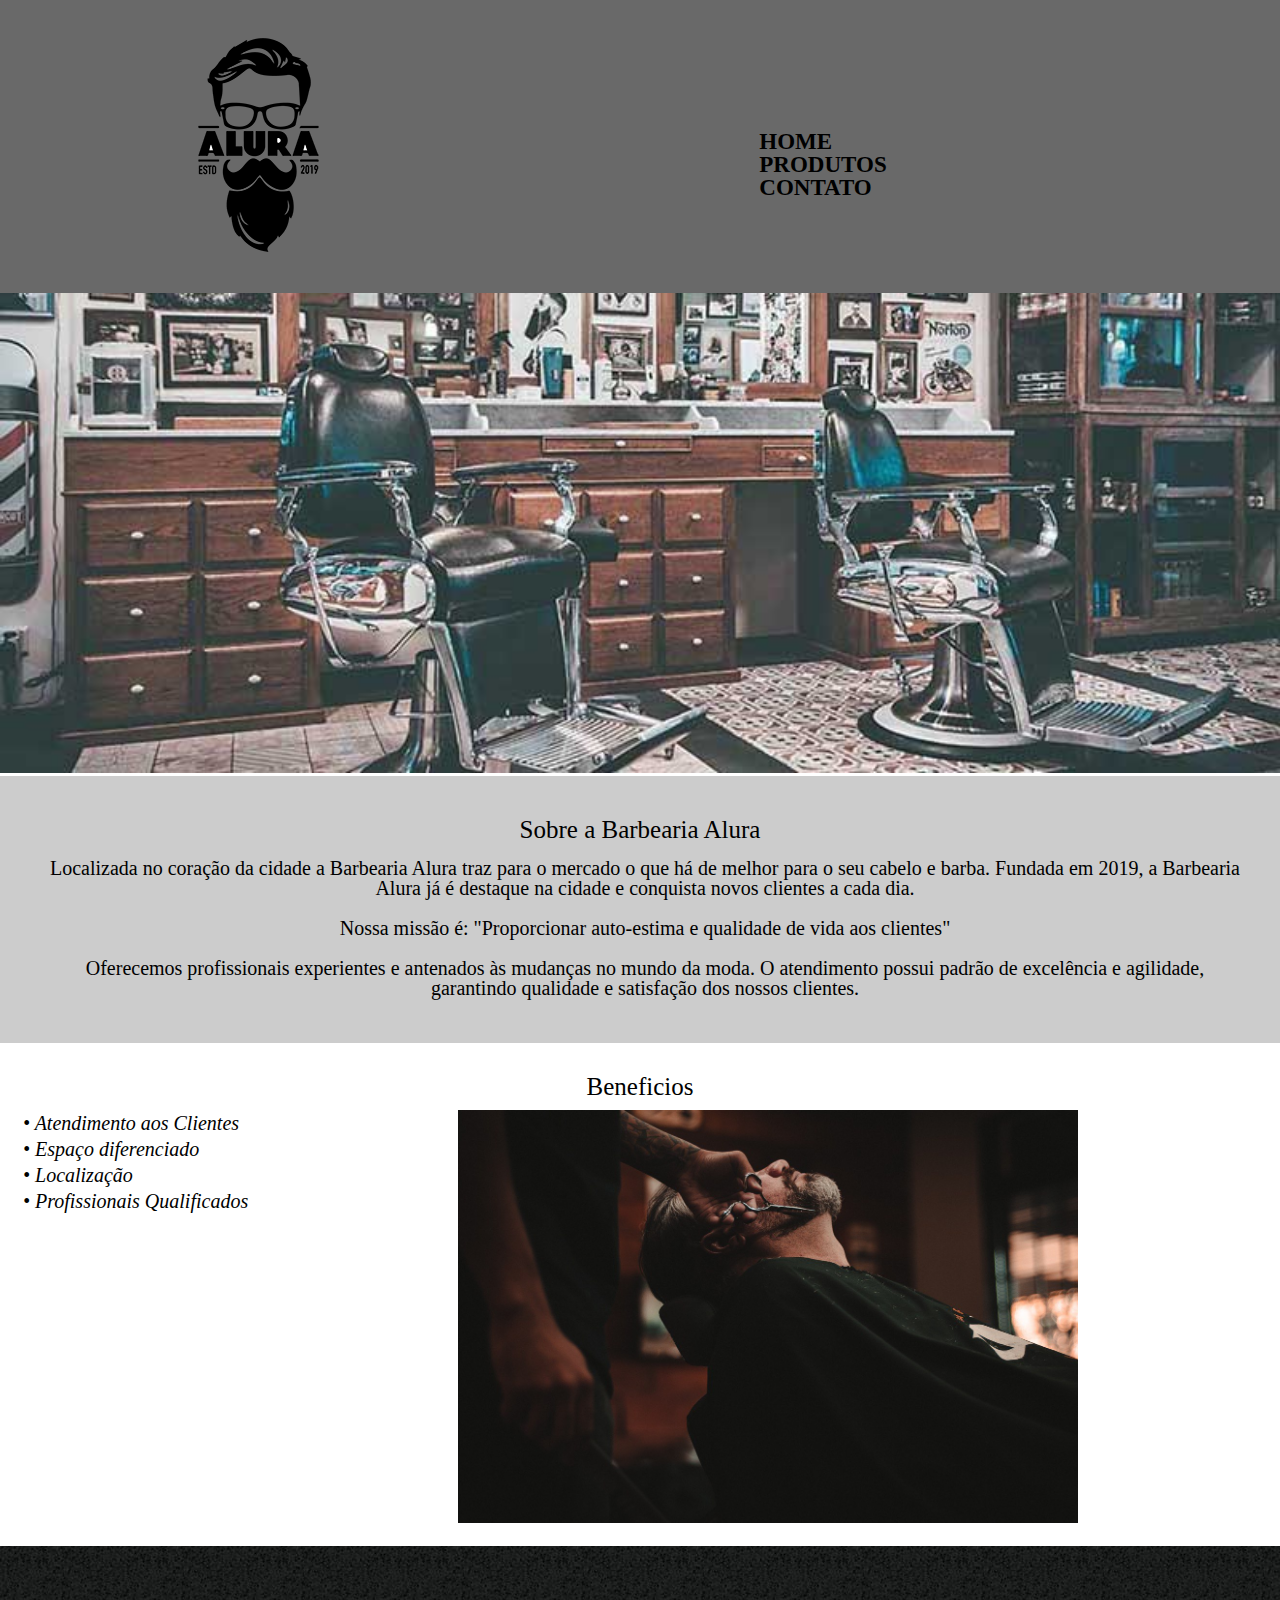
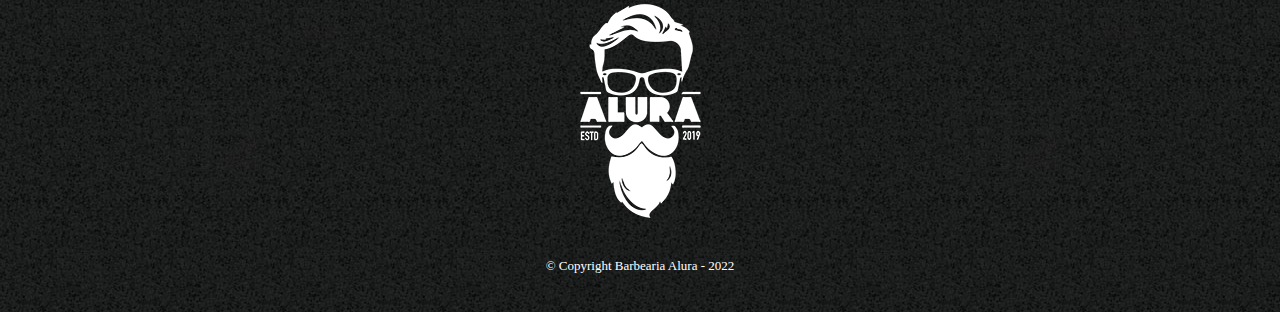
<file: index.html>
<!DOCTYPE html> <!-- DOCTYPE E A VERSÃO 5 / ULTIMA VERSÃO DO HTML -->
<html lang="pt-br">	<!-- Indica que a page esta em pt- tag estrutural, que vai todo o conteudo da pagina-->

	<head> <!-- informações da pagina -->
		<meta charset="UTF-8">   <!--Independente do usuario, esteja correta pt-br/ingles,acentos-->
		<title>Barbearia Alura</title><!-- titulo de cima da barra de navegacao -->

		<link rel="stylesheet" href="reset.css"> <!-- reseta as configurações iniciais e melhora a pagina web -->
		<link rel="stylesheet" href="inicial.css"> <!--link da ligacção estilização do css -->
	</head>
		<header>
			<div class="caixa"> <!-- Centraliza o conteudo a baixo, coloca dentro de uma caixa -->
				<h1><img src="logo.png"></h1>

				<nav>
					<ul>
						<li><a href="index.html">Home</a></li>
						<li><a href="produtos.html">Produtos</a></li>
						<li><a href="contato.html">Contato</a></li>
					</ul>	
				</nav>
			</div>	
		</header>

			<body>
				<img id="banner" src="banner.jpg">
				<div class="principal">
					<h2 class="titulo-centralizado">Sobre a Barbearia Alura</h2>

					<p class="sobre-barbearia">Localizada no coração da cidade a <em><strong>Barbearia Alura</strong></em> traz para o mercado o que há de melhor para o seu cabelo e barba. Fundada em 2019, a Barbearia Alura já é destaque na cidade e conquista novos clientes a cada dia.</p>

					<p class="sobre-barbearia"> Nossa missão é: <em><strong>"Proporcionar auto-estima e qualidade de vida aos clientes"</strong></p></em>

					<p class="sobre-barbearia">Oferecemos profissionais experientes e antenados às mudanças no mundo da moda. O atendimento possui padrão de excelência e agilidade, garantindo qualidade e satisfação dos nossos clientes.</p>
				</div>

				<div class="beneficios">
					<h3 class="titulo-centralizado">Beneficios</h2>

					<ul>
						<li class="itens"> • Atendimento aos Clientes</li>
						<li class="itens">• Espaço diferenciado</li>
						<li class="itens">• Localização</li>
						<li class="itens">• Profissionais Qualificados</li>
					</ul>
					<img src="beneficios.jpg" class="imagembeneficios">


				</div>
			</body>
		<footer>
			<img src="logo-branco.png" alt="Logo da Barbearia Alura">
			<p class="copyright">&copy; Copyright Barbearia Alura - 2022</p>
		</footer>		
</html>
</file>
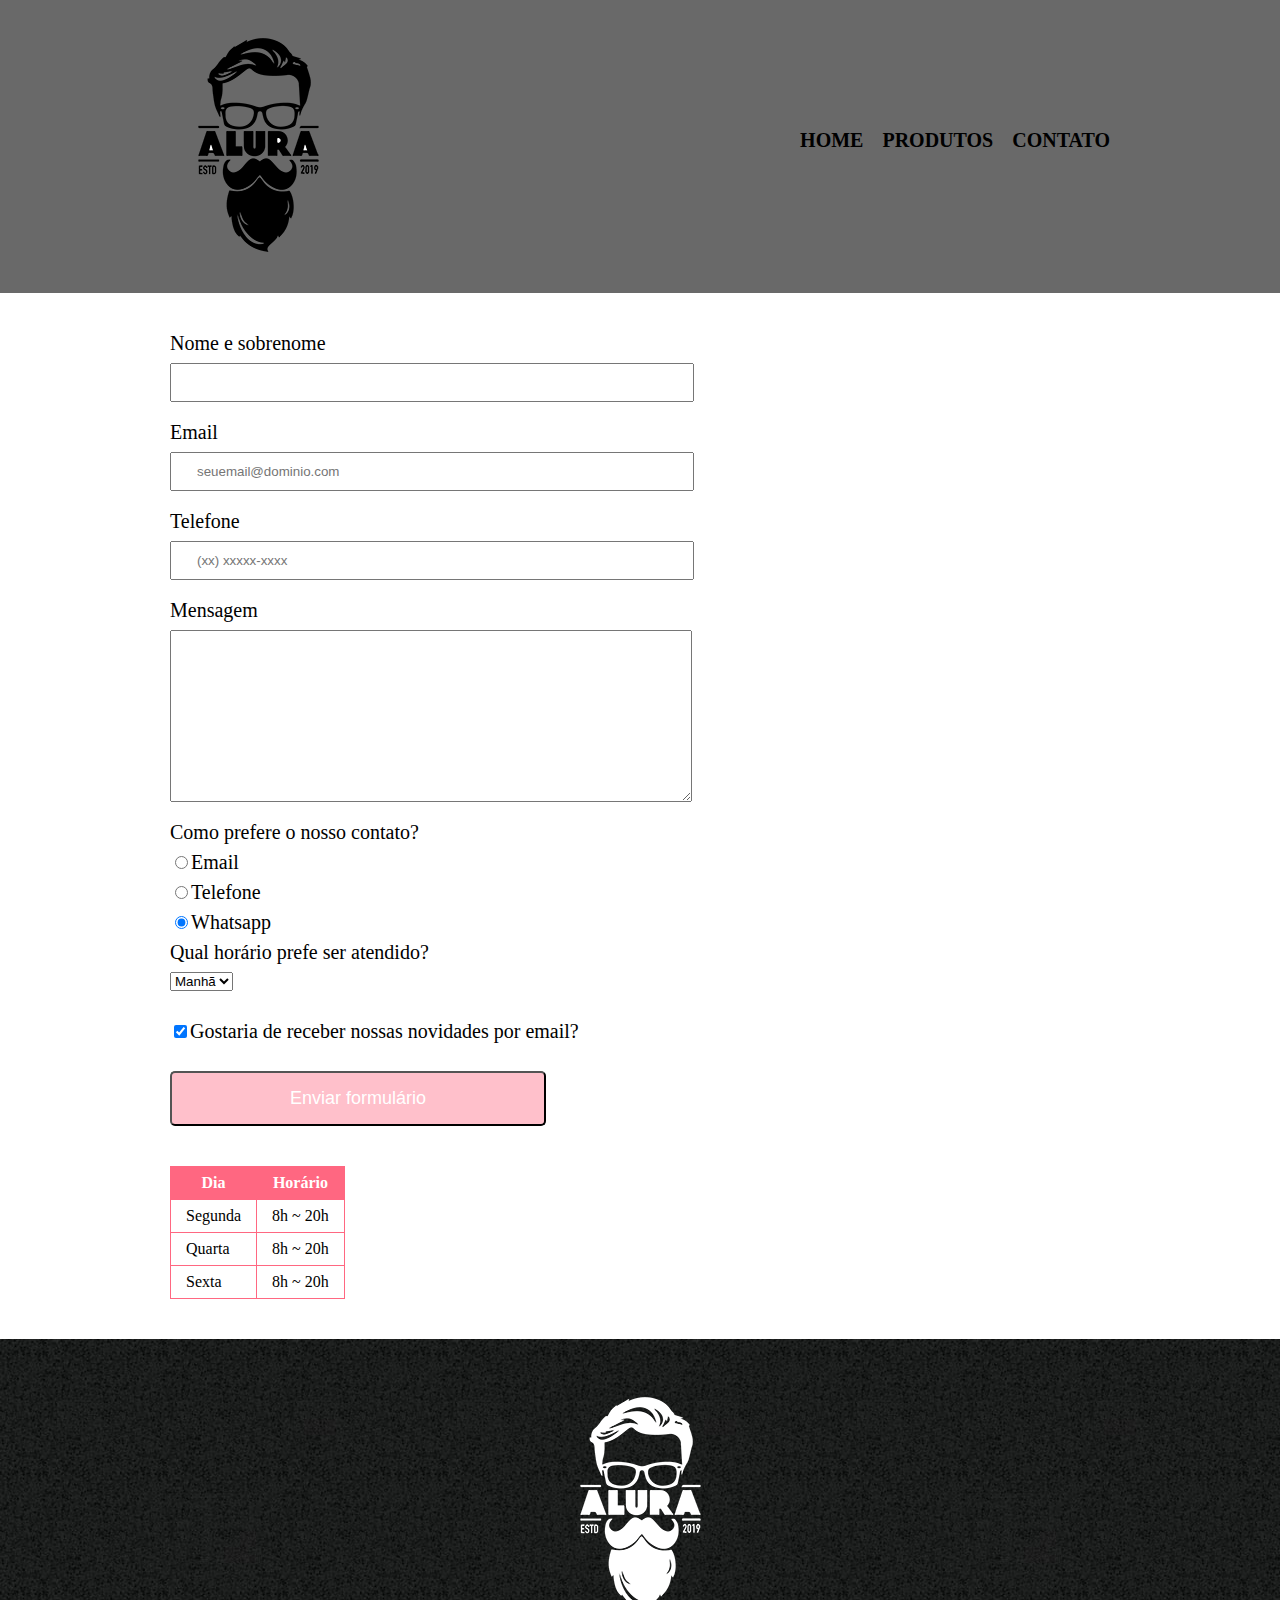
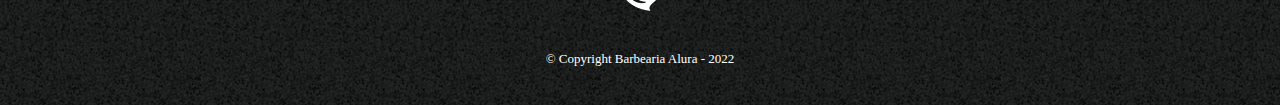
<file: contato.html>
<!DOCTYPE html>
<html>
	<head>
		<meta charset="utf-8">
		<title>Contato - Barbearia Alura</title>
		<link rel="stylesheet" href="reset.css">
		<link rel="stylesheet" href="style.css">
	</head>
	<body>
		<header>
			<div class="caixa">  
				<h1><img src="logo.png" alt="Logo da Barbearia Alura"></h1>     

				<nav>
					<ul>
						<li><a href="index.html">Home</a></li>
						<li><a href="produtos.html">Produtos</a></li>
						<li><a href="contato.html"> Contato</a></li>
					</ul>
				</nav>
			</div>
		</header>

		<main>
			<form>			
				<label for="nomesobrenome">Nome e sobrenome</label>
				<input type="text" id="nomesobrenome" class="input-padrao" required>

				<label for="email">Email</label>
				<input type="email" id="email" class="input-padrao" required placeholder="seuemail@dominio.com">

				<label for="telefone">Telefone</label>
				<input type="tel" id="telefone" class="input-padrao" required placeholder="(xx) xxxxx-xxxx">

				<label for="mensagem">Mensagem</label>
				<textarea cols="76" rows="10" id="mensagem" class="input-padrao" required></textarea>

				<fieldset>
					<legend>Como prefere o nosso contato?</legend>
					<label for="radio-email"><input type="radio" name="contato" value="email" id="radio-email">Email</label>
					
					<label for="radio-telefone"><input type="radio" name="contato" value="telefone" id="radio-telefone">Telefone</label>	

					<label for="radio-whatsapp"><input type="radio" name="contato" value="whatsapp" id="radio-whatsapp" checked>Whatsapp</label>
				</fieldset>


				<fieldset>
					<legend>Qual horário prefe ser atendido?</legend>
					<select>
						<option>Manhã</option>
						<option>Tarde</option>
						<option>Noite</option>
					</select>
				</fieldset>
				<label class="checkbox"><input type="checkbox" checked>Gostaria de receber nossas novidades por email?</label>

				<input type="submit" value="Enviar formulário" class="enviar">
			</form>

			<table>
				<thead>
					<tr>
						<th>Dia</th>
						<th>Horário</th>
					</tr>
				</thead>	
				<tbody>
					<tr>
						<td>Segunda</td>
						<td>8h ~ 20h</td>
					</tr>
					<tr>
						<td>Quarta</td>
						<td>8h ~ 20h</td>
					</tr>
					<tr>
						<td>Sexta</td>
						<td>8h ~ 20h</td>
					</tr>
				</tbody>	
			</table>

		</main>

		<footer>
			<img src="logo-branco.png" alt="Logo da Barbearia Alura">
			<p class="copyright">&copy; Copyright Barbearia Alura - 2022</p>
		</footer>
	</body>
</html>
</file>
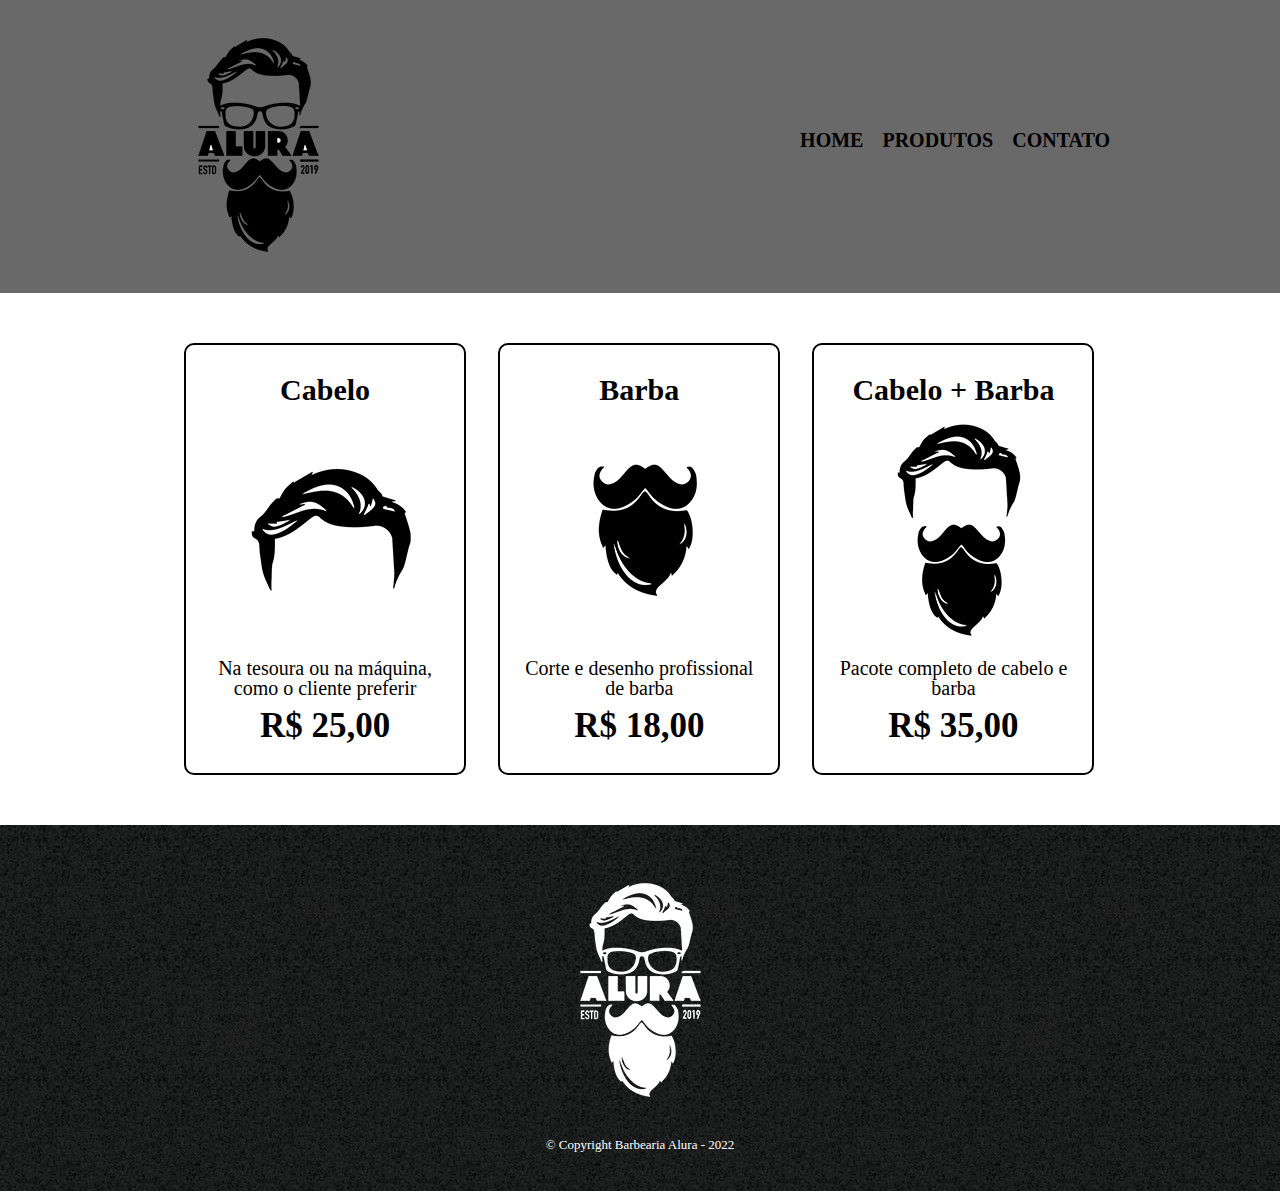
<file: produtos.html>
<!DOCTYPE html>
<html>
	<head>
		<meta charset="utf-8">
		<title>Produtos - Barbearia Alura</title>
		<link rel="stylesheet" href="reset.css">
		<link rel="stylesheet" href="style.css">
	</head>
	<body>
		<header>
			<div class="caixa">  
				<h1><img src="logo.png"></h1>     

				<nav>
					<ul>
						<li><a href="index.html">Home</a></li>
						<li><a href="produtos.html">Produtos</a></li>
						<li><a href="contato.html"> Contato</a></li>
					</ul>
				</nav>
			</div>
		</header>

		<main>
			<ul class="produtos">
				<li>
					<h2>Cabelo</h2>
					<img src="cabelo.jpg">
					<p class="produto-descricao">Na tesoura ou na máquina, como o cliente preferir</p>
					<p class="produto-preco">R$ 25,00</p>
				</li>
				<li>
					<h2>Barba</h2>
					<img src="barba.png">
					<p class="produto-descricao">Corte e desenho profissional de barba</p>
					<p class="produto-preco">R$ 18,00</p>
				</li>
				<li>
					<h2>Cabelo + Barba</h2>
					<img src="cabelo+barba.png">
					<p class="produto-descricao">Pacote completo de cabelo e barba</p>
					<p class="produto-preco">R$ 35,00</p>
				</li>
		    </ul>
		</main>

		<footer>
			<img src="logo-branco.png">
			<p class="copyright">&copy; Copyright Barbearia Alura - 2022
		</footer>
	</body>
</html>
</file>
<file: inicial.css>
header {
	background: #696969;  /*fundo do cabeçalho em cinza escuro*/
	padding: 20px 0;	  /*Colocando no cabeçalho espaçamento interno de 20px cima e baixo e 0 direita e esquerda. Colocamos o padding para não deixar o conteudo do cabeçalho chegar na margem*/
}

.caixa {	
	position: relative;			/*Chamando a classe do HTML pra dar tamanhos fixos, como largura..*/	
	width: 940px;				/*Colocando a caixa com 940 pixels que é o padrão*/
	margin: 0 auto;					/*Posicionamento relative para levantar a caixa e ficar dentro do Menu*/
									/*Na caixa o espaçamento externo, pra cima e pra baixo seja 0, e para os lados seja auto, se calcule automatico */
}								/*O menu <nav> está colado na caixa*. O menu é absoluto mas a caixa é relativa, então ele é absoluto em relação a caixa, esse outro elemento que tb levantou no HTML(tamanho*/

nav {				/*Tag nav, aquela do menu, home/produtos/contato*/
	position: absolute;	/*Aquele que sobe e fica na frente da page ou cabeçalho*/
	top: 110px;				/*Colocando o menu no meio da foto da pagina com espaçamenton de 110px, que é metade da imagem*/
	right: 0;			/*Colocando o menu na direita com zero de espaçamento*/
}

nav li {				/*Todos os itens da lista que estão dentro da tag de navegação*/
	display: inline;	/*forma inline o conteudo fica um ao lado do outro e só ocupa o tamanho do conteudo que está ali. Quando é do tipo block, ocupará 100% da pagina*/
	margin: 0 0 0 15px;			/*Primeiro é o topo depois a direita terceiro para baixo e ultimo a esquerda*/			/*Espaçmento externo é chamado de margin. É o espaço entre os nomes Home/Produtos/Contato*/
}

nav a {							/*Todos os links<a> da navegação*/
	text-transform: uppercase;	/*transformando todo o texto em maiusculo*/
	color: black;				/*Mudando a cor para preto*/
	font-weight: bold;			/*Colocando peso da fonte em negrito(bold)*/
	font-size: 23px;			/*tamanho da fonte*/
	text-decoration: none;		/*tirando o sublinhado do texto*/
}

nav a:hover {
	color: pink;
	text-decoration: underline;
}

body {

}

 #banner {
	width: 100%;
}

.principal {
	background: #cccccc;
	padding: 30px;
}

.titulo-centralizado {
	text-align: center;
	font-size: 25px;
	padding: 10px 0;			/*Espaçamento interno*/
	margin: 1px auto;			/*Espaçamento externo*/
}


.sobre-barbearia {					/*Fundo cinza*/
	text-align: center;						/*Colocando a descrição da barbearia no centro da pagina*/
	font-size: 20px;
	padding: 5px 10px 15px 20px;			/*Espaçamento interno, ou ele funciona de todos os lados ou so pra cima ou só para as laterais ou só para baixo*/
	margin: 0px auto;
}

/*#missao {		/*Usamos a # para identificador-id*/
	/*position: relative;
	text-align: center;
	font-size: 22px;
	color: #00BFFF;
	margin: 15 10 15 15px;
}*/

em strong {
	color: black;
}

.itens {		/*Usamos .nomeClasse para identificar a classe do html*/
	font-style: italic;  /*Usando a propriedade font-style para colocar o texto em italico*/
		/* font-weight: bold; Usando a propriedade font-weight para colocar o texto em bold/negrito*/
	padding: 3px;
	font-size: 20px;
}

.beneficios {
	background: #FFFFFF;
	padding: 20px;     		/*Espaçamento interno para todos os lados*/
}

/*Display block - bloqueia o conteudo da linha inteira*/
/*Imagens deixam ter outros conteudos nas laterais/ Display inline não deixa alteral padding e marfin*/
/*Elemento com as duas condições, deixa mexer no padding e argin ele é inline e block - ele bloqueia a largura mas é fixa, sou eu q dou o taanho*/

ul {						/*A lista*/  
	display: inline-block;	/*Display só ocupa o tamanho do conteudo e deixa usar/mexer na largura e espaçamento e/os outros espaços*/
	vertical-align: top;	/*Alinhando os elementos(lista beneficios) pela linha de cima. Padrão é ser alinhado pela linha de baixo */
	width: 20%; 			/*Largura de 20% da pagina*/
	margin-right: 15%;		/*Margem pra direita de 15%*/
}

.imagembeneficios {
	width: 50%;			/*Imagem com 50% da largura da pagina*/
}

footer {
	text-align: center;			/*TODO CONTEUDO DO FOOTER CENTRALIZADO*/
	background: url("bg.jpg");			/*QUANDO QUER BOTAR UMA IMAGEM, COLOCA O ENDERECO DA MESMA, MESMO SENDO UMA IMAGEM PEQUENA, O CSS PREENCHE*/
	padding: 40px 0;				/* ALTERANDO ABORDA/ ESPACAMENTO INTERNO/ 40 PIXELS PRA CIMA E PRA BAIXO E 0 PARA OS LADOS*/
}

.copyright {					/*CRIEI UMA CLASSE NO HTML - P/ PARA EDITAR O COPYRIGHT = CONTEUDO DO SITE NAO PODE SER COPIADO*/
	color: #FFFFFF;
	font-size: 13px;			/*AQUI ALTEREI O TAMANHO DO TEXTO*/
	margin: 20px 0 0;				/*COLOCANDO ESPACAMENTO ENTRE O LOGO E O COPYRIGHT*/
}
</file>
<file: style.css>
header {					/*cabeçalhho */		
	background: #696969;   /*plano de fundo */
	padding: 20px 0;       /*ESPAÇAMENTO INTERNO*margenstopo, down = 20px  right, left  da borda */
}   

.caixa {
	position: relative;    /*coloca menu dentro da caixa, levanta*/
	width: 940px;         /*940 pix na caixa largura padrao web*/
	margin: 0 auto;       /*colocando margens iguais=0 e auto esquerda e direita*/
}

nav {                     /*NAV É NAVEGACAO = MENU*/   /*ul é lista nao ordenada, li é o item da lista = descricao de um produto */
	position: absolute;   /* POSICAO ESTATICA É A LINHA DO MENU LADO ESQUERDO PADRAO. POSICAO RELATIVE É QUANDO DESLOCA DO PONTO DE PARTIDA, RIGHT, LEFT, TOP...*/
	top: 110px;				/*RESET.CSS LIMPA TUDO QUE O NAVEGADOR CRIA AUTOMATICAMENTE */
	right: 0;
}

nav li {
	display: inline;
	margin: 0 0 0 15px; 
}

nav a {						/*menu de navegacao + link a */
	text-transform: uppercase;	/*transformamos o texto todo em maiusculo*/
	color: #000000;				/*pintamos de preto*/
	font-weight: bold;			/*colocamos o texto com peso em negrito*/
	font-size: 20px;			/*font de 26px*/
	text-decoration: none; 		/*tirando o sublinhado*/
}

nav a:hover {						/*QUANDO O MOUSE ESTA EM CIMA DO ELEMENTO, PEGANDO O LINK A do menu navegacao*/
	color: pink;					/*COLOCANDO COR QUANDO PASSA COM MOUSE*/
	text-decoration: underline;		/*colocando sublinhado quando passa o mouse*/
}			

.produtos {              /* classe produto que marca a lista a ul, lista é um elemento de bloco, ou seja, ele ocupa 100% da largura */
	width: 940px;
	margin: 0 auto;
	padding: 50px 0;     /*aumentando espacamento interno, criando uma borda, com 50px cima e baixo e 0 os lados */
}

.produtos li {
	display: inline-block; 			 /*comportamento de display, coloca os itens um do lado do outro só ocupam o tamanho deles, inline block sempre alinha os elementos pela linha de baixo*/
	text-align: center;   			  /*colocando uma propriedade para alinhar o conteudo ao centro*/
	width: 30%;         			    /* colocando cada item com 30% da largura da pagina*/
	vertical-align: top; 			   /* orientando alinhamento pela linha de cima */
	/*background: #CCCCCC;*/   				 /*COLOCANDO COR NA BORDA*/
	margin: 0 1.5%;        				 /* ESPACAMENTO EXTERNO ENTRE OS ITENS, 0 PRA CIMA E BAIXO E 1.5 LADOS */
	padding: 30px 20px;					/* ESPACAMENTO INTERNO, NA DESCRICAO PARA AS BORDAS */
	box-sizing: border-box;            /*faz com q os 30% de width seja fixo, sempre a largura. px 30n e 20 do espacamento interno ta dentro dos 30% */
	border-color: #000000; 					/*CONFIG color QUE MONTA UMA BORDA*/
	border-width: 2px;					/*borda com 2px de largura*/
	border-style: solid;				/*estilo da borda*/
	/*border:  2px solid #000000			/*BORDA UNIFICADA TAMANHO - TIPO - E COR*/
 	border-radius: 10px;  				/*ARREDONDA TODOS OS CANTOS DA BORDA*/
 }

 .produtos li:hover {					/*hover = quando o mouse tiver por cima troca a cor*/
 	 border-color: pink;             /*BORDA SIMPLIFICADA*/
 }

  .produtos li:active {				/*QUANDO O CLICK DO MOUSE TIVER PRESSIONADO, MUDO DE COR*/
  	  border-color: #00BFFF; 
 }	

 .produtos li:hover h2 {			/*QUANDO O MOUSE ESTIVER EM CIMA DE PRODUTOS EU QUERO Q O H2 MUDE - font*/
 	  font-size: 34px;
 }				

.produtos h2 {             /* editando o titulo do item*/
	font-size: 30px;         /* tamanho da fonte 30px */
	font-weight: bold;       /*  peso em negrito*/
}

.produto-descricao {
	font-size: 20px;

}

.produto-preco {             /*criando uma classe para editar no css o preco do produto*/
	font-size: 35px;
	font-weight: bold;
	margin: 10px 0 0;              /*espacamento externo de 10px, lados e baixo zero*/
								/* EXEMPLO SIMPLIFICADO margin-top: 10px*/
}

footer {
	text-align: center;			/*TODO CONTEUDO DO FOOTER CENTRALIZADO*/
	background: url("bg.jpg");			/*QUANDO QUER BOTAR UMA IMAGEM, COLOCA O ENDERECO DA MESMA, MESMO SENDO UMA IMAGEM PEQUENA, O CSS PREENCHE*/
	padding: 40px 0;				/* ALTERANDO ABORDA/ ESPACAMENTO INTERNO/ 40 PIXELS PRA CIMA E PRA BAIXO E 0 PARA OS LADOS*/
}

.copyright {					/*CRIEI UMA CLASSE NO HTML - P/ PARA EDITAR O COPYRIGHT = CONTEUDO DO SITE NAO PODE SER COPIADO*/
	color: #FFFFFF;
	font-size: 13px;			/*AQUI ALTEREI O TAMANHO DO TEXTO*/
	margin: 20px 0 0;				/*COLOCANDO ESPACAMENTO ENTRE O LOGO E O COPYRIGHT*/
}
								/*UNICODE É UMA LINGUAGEM UNIVERSAL QUE TEM VARIOS CARACTERE ESECIFICO/ESPECIAS COMO O SIMBOLO DO COPYRIGHT*/
								/*unicode-table.com*/  /*copyright = Sinal de direitos autorais*/
								/*USAMOS FORMA DE ENTIDADE PARA ADICIONAR CARACTERE ESPECIAL, COMO &copy; PARA O COPYRIGHT*/

main {
	width: 940px;				/* 940 de largura */
	margin: 0 auto;				/*CENTRALIZANDO O FORMULARIO NA PAGINA*/
}

form {
	margin: 40px 0;				/*Margem superior e inferior de 40px, lados = 0, EU QUERO QUE TENHA UM ESPAÇO ENTRE O FIM DO CABECALHO E O INICIO DO FORM, E ENTRE O FIM DO FORM E O INICIO DO FOOTER */
}


form label, form legend {		/*trocando  form p por legend*/	/*TODOS OS <p> DO FORM, TERÃO ESSA CONFIGURAÇÃO */	/*PARA QUEBRAR ESTRUTURA DE LINHA E VIRAR VERTICAL, ENTAO TODOS OS CAMPOS QUE SAO <label>* GANHAM DISPLAY BLOCK */
	display:block;				
	font-size: 20px;			/*Label de 20px*/
	margin: 0 0 10px;			/*ESPAÇO ENTRE A Label E O CAMPO QUE VEM LOGO ABAIXO DELA = MARGEM PRA BAIXO DE 10PX;*/
}

.input-padrao {					/*CRIANDO CLASS PARA DIRECIONAR O QUE QUEREMOS COM TAIS CONFIGURAÇÃO PARA TODOS INPUT E TEXTAREA*/
	display: block;				/*ISSO FARÁ COM QUE RAIO BUTTON E AS LABEL FIQUEM ORGANIZADAS, ALEM DO CHECKBOX NA MESMA LINHA*/
	margin:  0 0 20px;
	padding: 10px 25px;			/*ESPAÇAMENTO INTERNO DA CAIXA DO IMPUT = 10PX PRA CIMA E PRA BAIXO E 25 PARA OS LADOS*/
	width: 50%;					/*COLOCANDO LARGURA DA CAIXA/IMPUT COM 50% DA PAGINA*/
}

.checkbox {					/*Na Classe checkbox, colocaremos... */
	margin: 30px 0;			/*Colando uma margin pra cima e baixo de 20px e */
}

.enviar {  					/*Criando class no HTML e estilizando no css formulario/input chamada class="enviar" */
	width:40%;				/*Aumentando a largura do botão "Enviar formulario"*/
	padding: 15px 0;		/*15px cima e baixo 0px lados |Aumentando o espaçamento interno entre a borda e o texto*/
	background: pink;		/*fundo do botão laranja*/
	color: white;			/*Cor do texto em branco*/
	font-weight: : bold;	/*Colocando em negrito*/
	font-size: 18px;		/*Aumentando a cor da fonte*/
	/*border: none;	*/		/*Tirando a borda em preto*/
	border-radius: 5px;
	transition: 1s all;  /*Mudando a transição de cor quando passa o mouse por cima em 1 segundo*/
	cursor: pointer;		/*Cursor do mouse se torna uma mãozinha ao invésn da setinha quando é clicavel*/
}

.enviar:hover {				/*Quando passo o mouse por cima, quero que a cor de fundo mude*/
	background: #ff6781;	/*fundo rosa mais forte quado passa o mouse*/
	transform: scale(1.2);	/*Usando propriedade transform para aumentar o tamanho proporcionalmente do botão quando passa o mouse, com scale()Escala, medida..fazemos o calculo proporcional, ou seja quero multiplar por 1.2*/
	transform: rotate(0deg); /*Inclina o item quando passo o mouse em graus especificados. E quando quiser que aumente e gire ao mesmo tempo, especefique uma só vez e coloque em sequencia, o ultimo item sempre subscreve o anterior */
}

table {					/*Referenciando a tag da tabela*/
	margin: 20px 0 40px;			/*Criando espaçamento externo de 20px pra cima, 0px para os lados e 40px pra baixo*/
}

thead {
	background: #ff6781;		/*fundo cinza escuro*/
	color: white;				/*Deixando a cor do item em branco*/
	font-weight: bold;			/*font em negrito*/
}

td, th {								/*Mexendo nos item da tabela, ou seja o td, as minhas células */
	border: 1px solid #ff6781;		/*Eu quero uma borda de 1px, quero que seja solida e cor preta*/
	padding: 8px 15px;				/*Espaçamento pra cima e pra baixo 8px, lateral de 15px */
}
</file>
